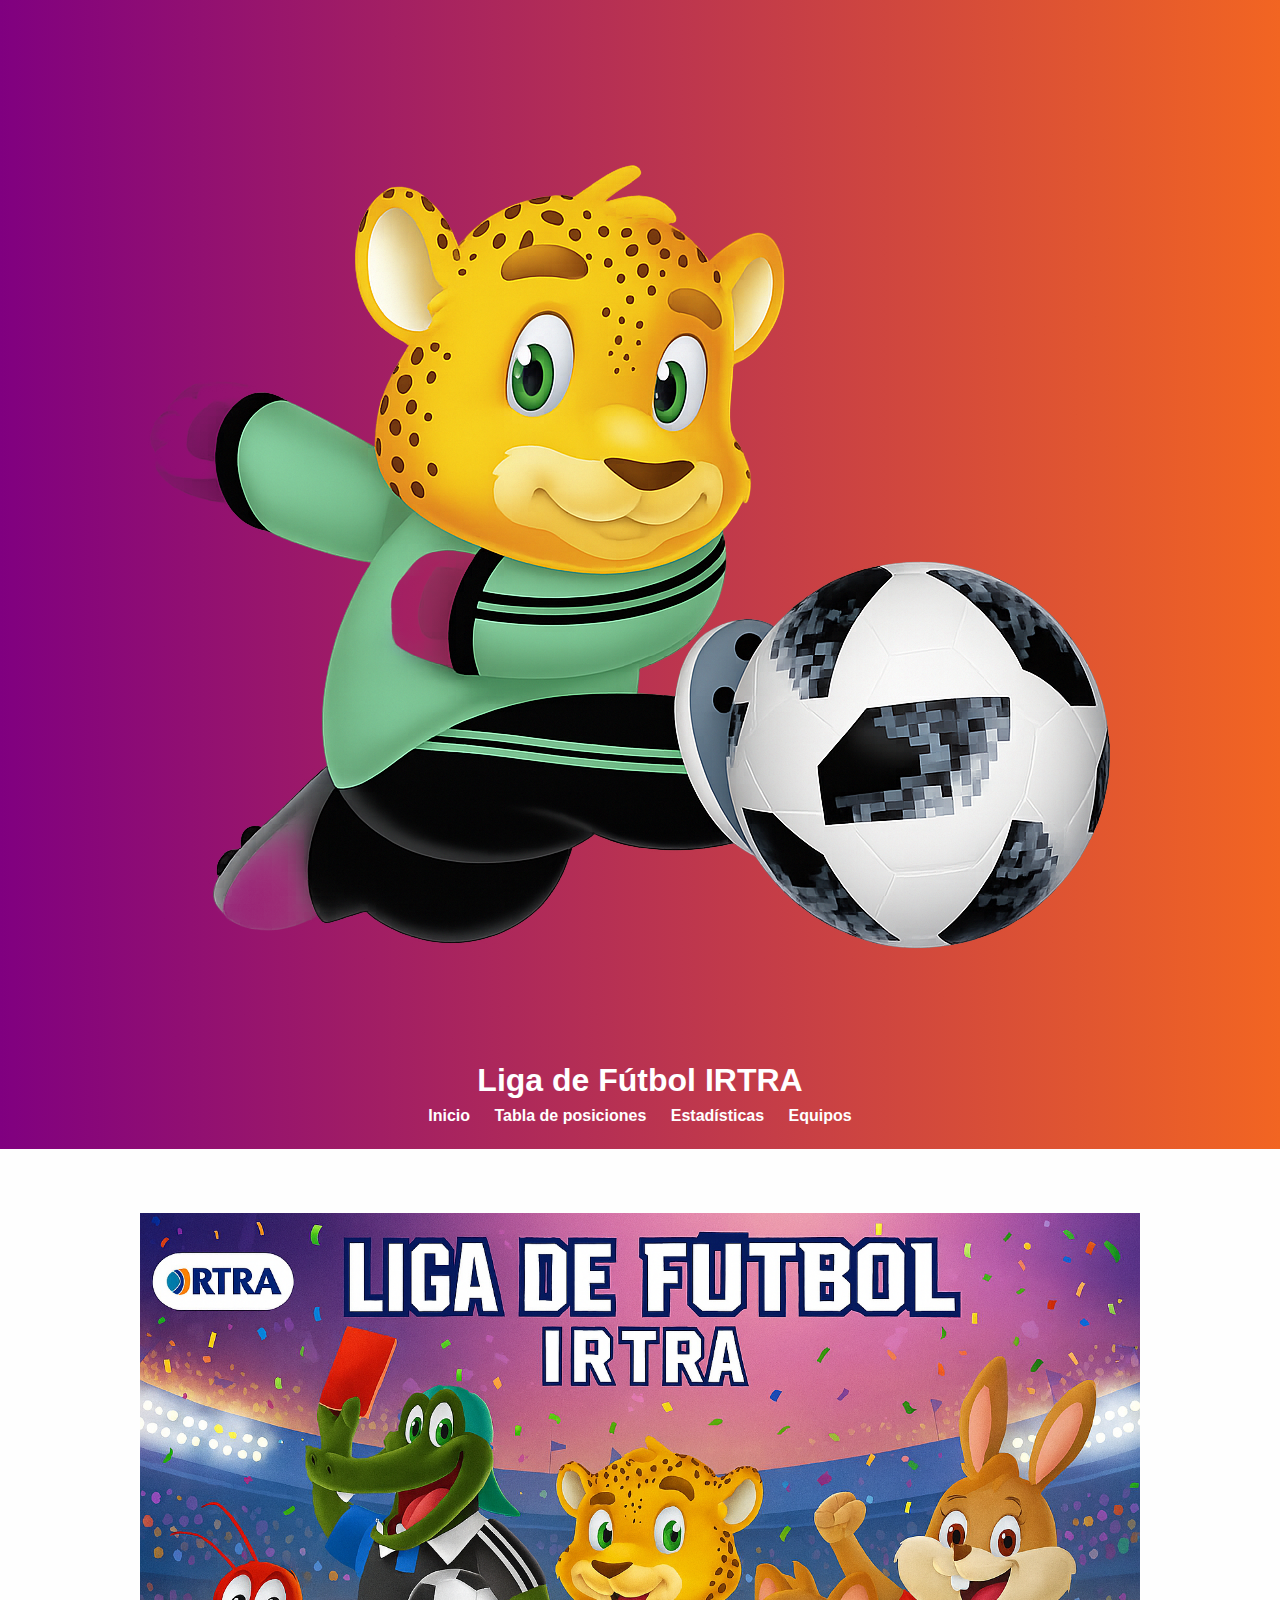
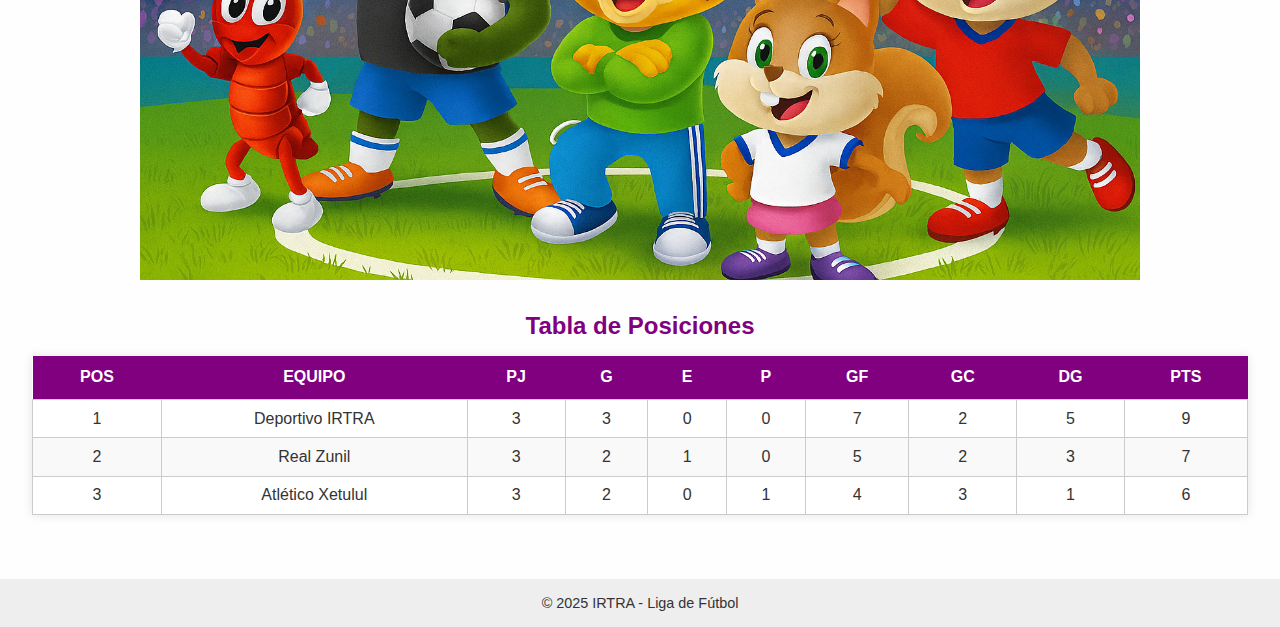
<file: index.html>
<!DOCTYPE html>
<html lang="es">
<head>
  <meta charset="UTF-8" />
  <meta name="viewport" content="width=device-width, initial-scale=1.0">
  <title>Liga IRTRA</title>
  <link rel="stylesheet" href="style.css" />
</head>
<body>
  <header>
    <img src="logo-irtra.png" alt="logo IRTRA" style="heigth: 60px; margin-bottom: 10px;"/>
    <h1>Liga de Fútbol IRTRA</h1>
    <nav>
      <a href="#">Inicio</a>
      <a href="#">Tabla de posiciones</a>
      <a href="#">Estadísticas</a>
      <a href="#">Equipos</a>
    </nav>
  </header>

  <main>
    <section>
      <img src="liga-futbol-irtra.png" alt="Liga de Fútbol IRTRA" style="width: 100%; max-width: 1000px; display: block; margin: 2rem auto;" />
    </section>

    <section class="tabla">
      <h2>Tabla de Posiciones</h2>
      <table>
        <thead>
          <tr>
            <th>Pos</th>
            <th>Equipo</th>
            <th>PJ</th>
            <th>G</th>
            <th>E</th>
            <th>P</th>
            <th>GF</th>
            <th>GC</th>
            <th>DG</th>
            <th>Pts</th>
          </tr>
        </thead>
        <tbody id="tabla-equipos">
          <!-- Los equipos se insertarán aquí con JavaScript -->
        </tbody>
      </table>
    </section>
  </main>

  <footer>
    <p>© 2025 IRTRA - Liga de Fútbol</p>
  </footer>

  <script src="script.js"></script>
</body>
</html>
</file>
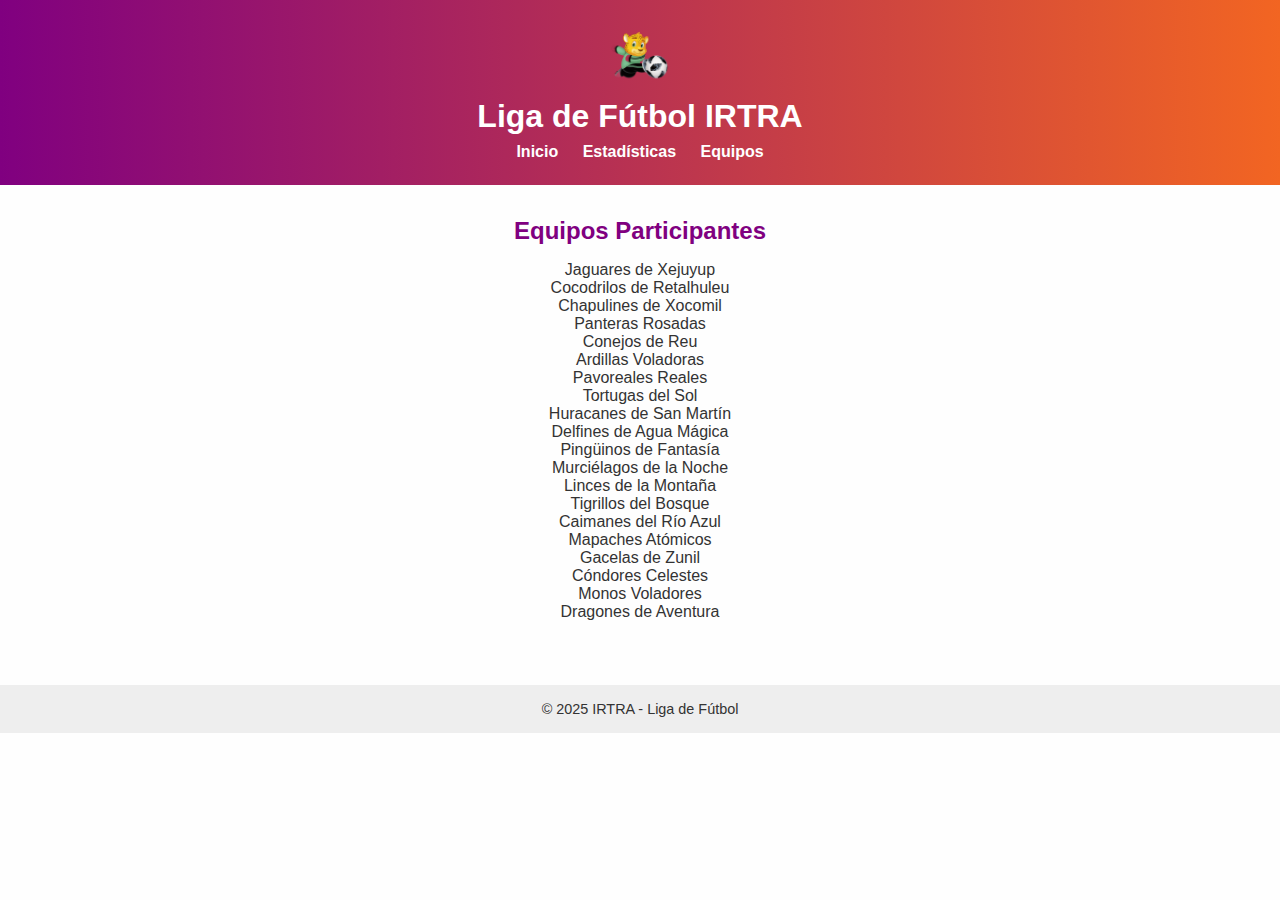
<file: equipos.html>
<!DOCTYPE html>
<html lang="es">
<head>
  <meta charset="UTF-8" />
  <meta name="viewport" content="width=device-width, initial-scale=1.0">
  <title>Equipos - Liga IRTRA</title>
  <link rel="stylesheet" href="style.css" />
  <link rel="icon" type="image/png" href="favicon.png">
</head>
<body>
  <header>
    <img src="logo-irtra.png" alt="Logo IRTRA" style="height: 60px; margin-bottom: 10px;" />
    <h1>Liga de Fútbol IRTRA</h1>
    <nav>
      <a href="index.html">Inicio</a>
      <a href="estadisticas.html">Estadísticas</a>
      <a href="equipos.html">Equipos</a>
    </nav>
  </header>

  <main>
    <h2>Equipos Participantes</h2>
    <ul style="list-style: none; padding: 0; text-align:center;">
      <li>Jaguares de Xejuyup</li>
      <li>Cocodrilos de Retalhuleu</li>
      <li>Chapulines de Xocomil</li>
      <li>Panteras Rosadas</li>
      <li>Conejos de Reu</li>
      <li>Ardillas Voladoras</li>
      <li>Pavoreales Reales</li>
      <li>Tortugas del Sol</li>
      <li>Huracanes de San Martín</li>
      <li>Delfines de Agua Mágica</li>
      <li>Pingüinos de Fantasía</li>
      <li>Murciélagos de la Noche</li>
      <li>Linces de la Montaña</li>
      <li>Tigrillos del Bosque</li>
      <li>Caimanes del Río Azul</li>
      <li>Mapaches Atómicos</li>
      <li>Gacelas de Zunil</li>
      <li>Cóndores Celestes</li>
      <li>Monos Voladores</li>
      <li>Dragones de Aventura</li>
    </ul>
  </main>

  <footer>
    <p>© 2025 IRTRA - Liga de Fútbol</p>
  </footer>
</body>
</html>
</file>
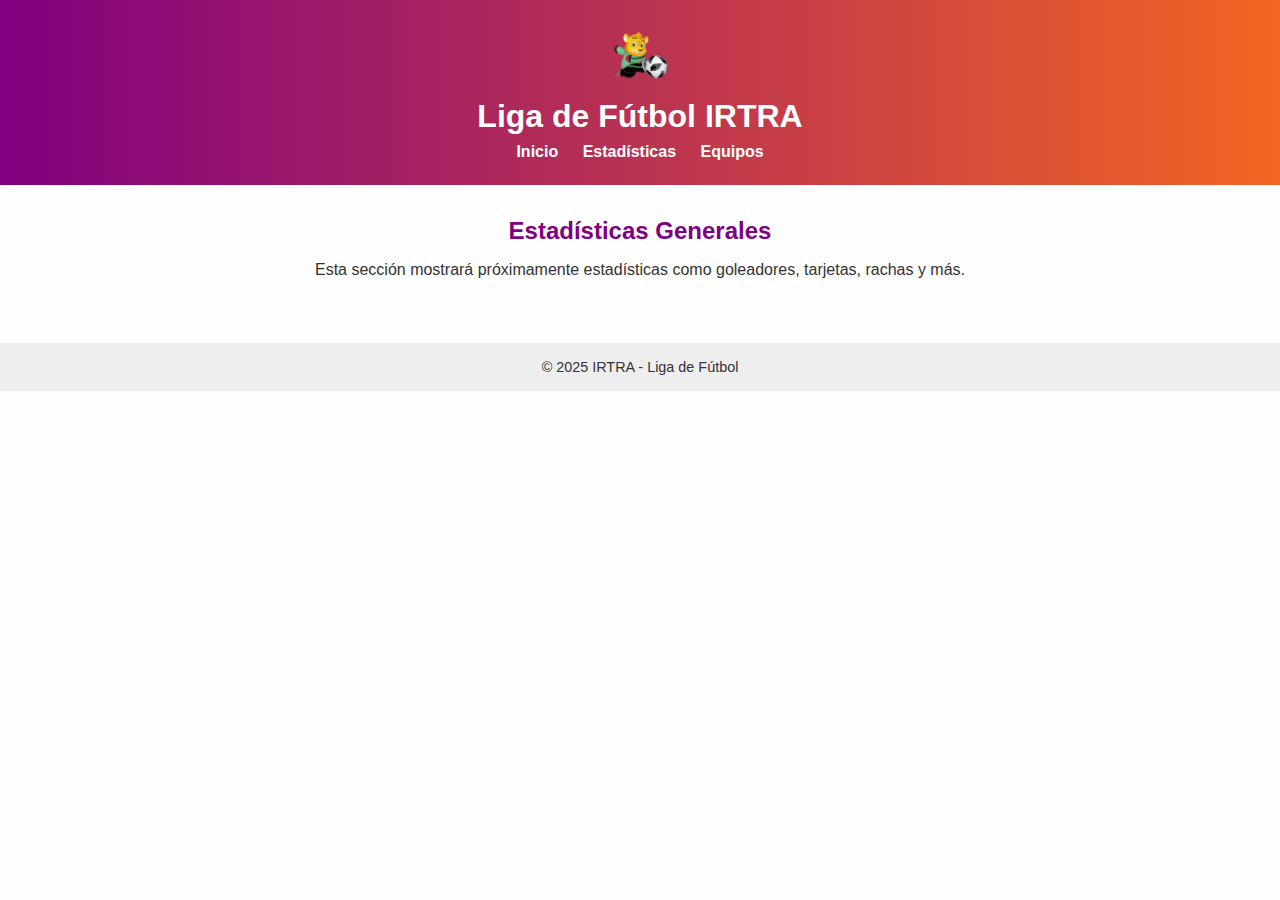
<file: estadisticas.html>
<!DOCTYPE html>
<html lang="es">
<head>
  <meta charset="UTF-8" />
  <meta name="viewport" content="width=device-width, initial-scale=1.0">
  <title>Estadísticas - Liga IRTRA</title>
  <link rel="stylesheet" href="style.css" />
  <link rel="icon" type="image/png" href="favicon.png">
</head>
<body>
  <header>
    <img src="logo-irtra.png" alt="Logo IRTRA" style="height: 60px; margin-bottom: 10px;" />
    <h1>Liga de Fútbol IRTRA</h1>
    <nav>
      <a href="index.html">Inicio</a>
      <a href="estadisticas.html">Estadísticas</a>
      <a href="equipos.html">Equipos</a>
    </nav>
  </header>

  <main>
    <h2>Estadísticas Generales</h2>
    <p style="text-align:center;">Esta sección mostrará próximamente estadísticas como goleadores, tarjetas, rachas y más.</p>
  </main>

  <footer>
    <p>© 2025 IRTRA - Liga de Fútbol</p>
  </footer>
</body>
</html>
</file>
<file: style.css>
/* Reset básico */
* {
  margin: 0;
  padding: 0;
  box-sizing: border-box;
}

body {
  font-family: "Segoe UI", sans-serif;
  background-color: #fefefe;
  color: #333;
}

header {
  background: linear-gradient(90deg, #800080, #f26522);
  color: white;
  padding: 1.5rem;
  text-align: center;
}

header h1 {
  font-size: 2rem;
  margin-bottom: 0.5rem;
}

nav a {
  margin: 0 10px;
  color: white;
  text-decoration: none;
  font-weight: bold;
}

nav a:hover {
  text-decoration: underline;
}

main {
  padding: 2rem;
}

h2 {
  color: #800080;
  text-align: center;
  margin-bottom: 1rem;
}

table {
  width: 100%;
  border-collapse: collapse;
  margin-top: 1rem;
  background-color: #fff;
  box-shadow: 0 0 10px rgba(0, 0, 0, 0.1);
}

th {
  background-color: #800080;
  color: white;
  padding: 0.8rem;
  text-transform: uppercase;
}

td {
  padding: 0.6rem;
  border: 1px solid #ccc;
  text-align: center;
}

tbody tr:nth-child(even) {
  background-color: #f9f9f9;
}

footer {
  text-align: center;
  padding: 1rem;
  background-color: #eee;
  font-size: 0.9rem;
  margin-top: 2rem;
}
</file>
